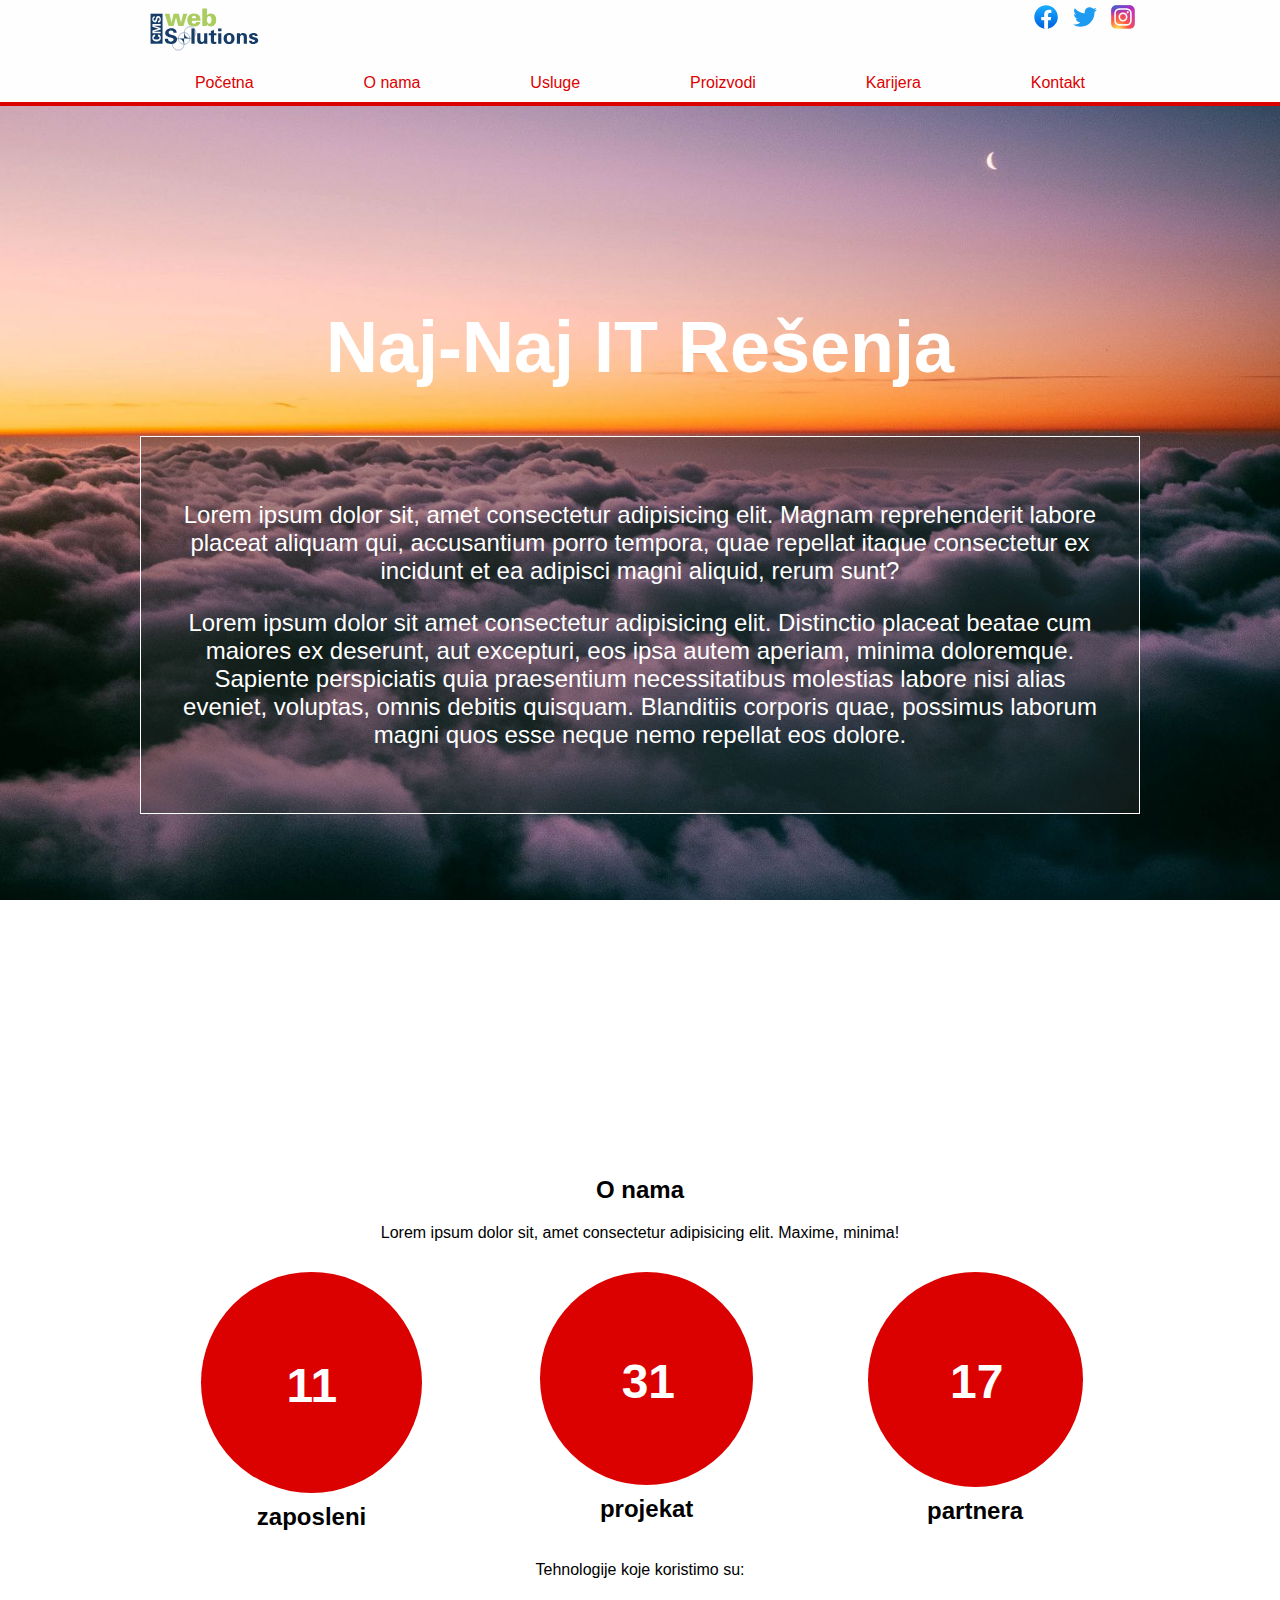
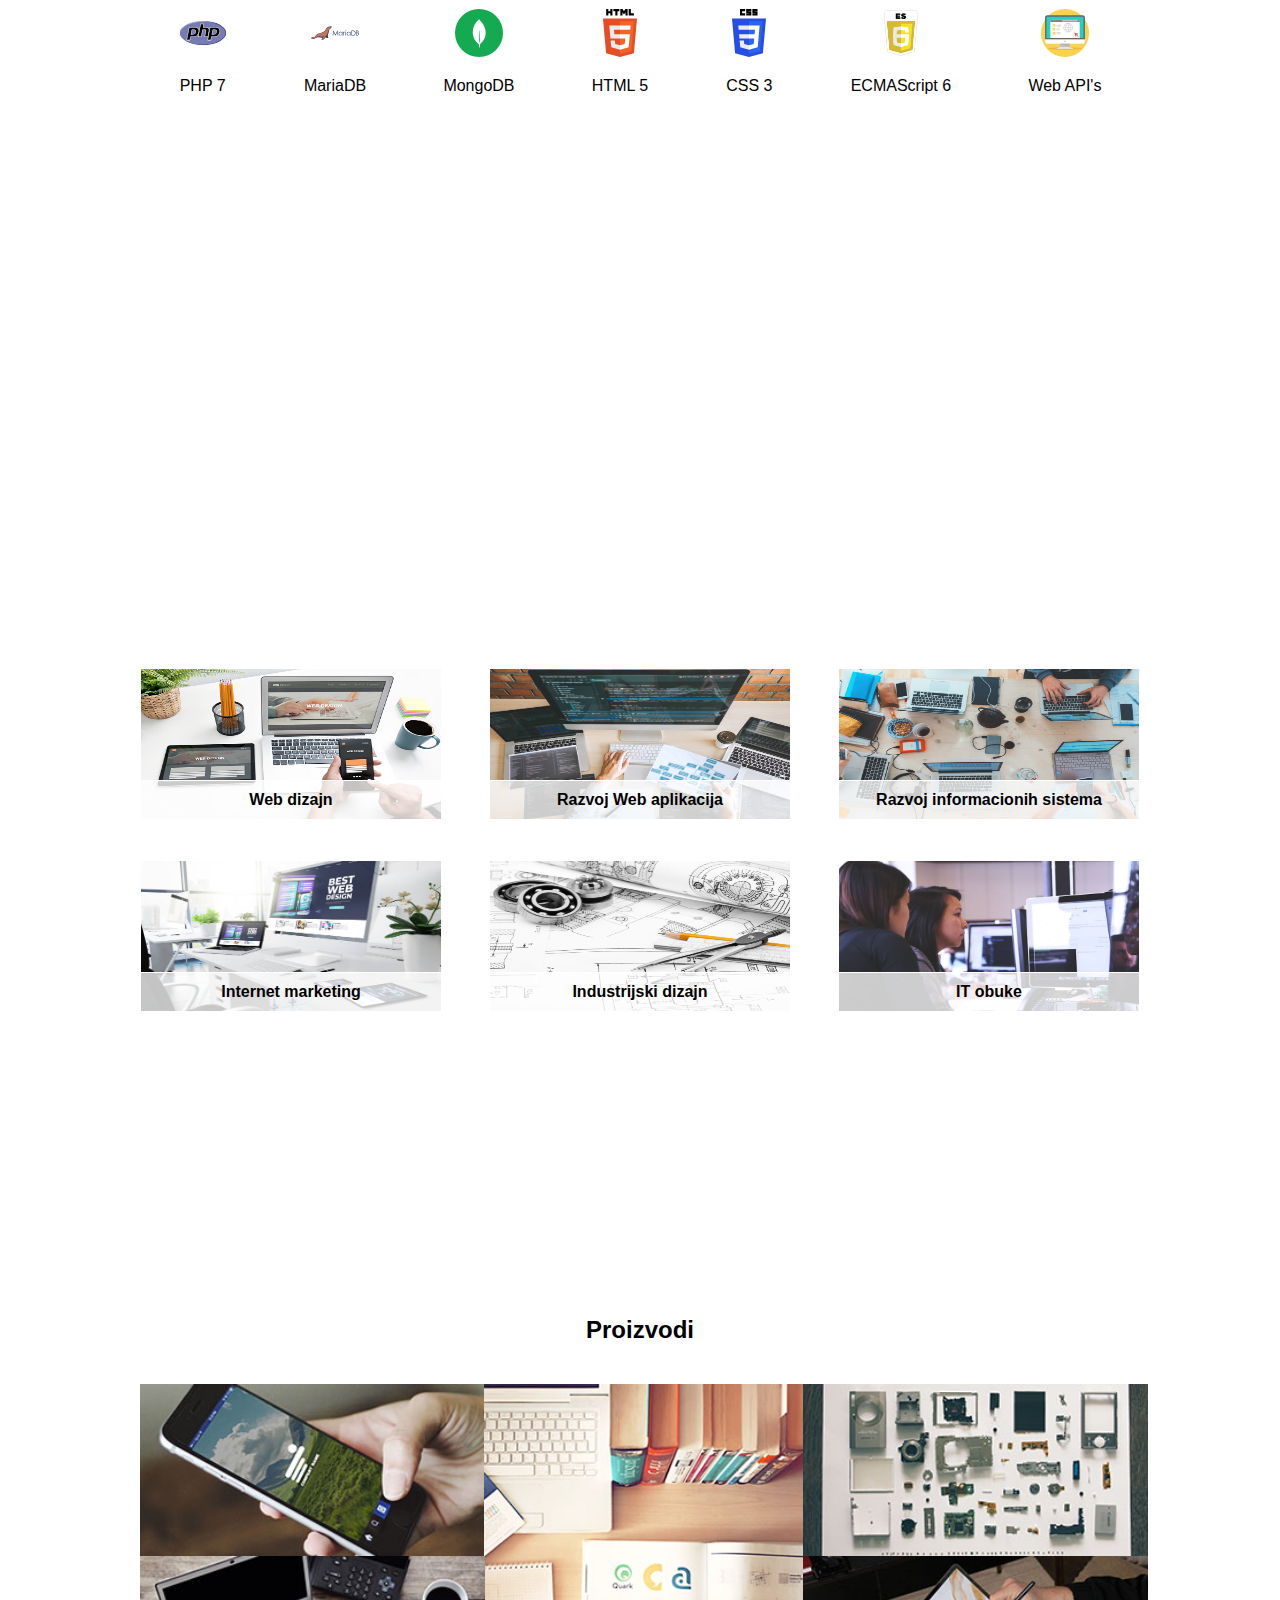
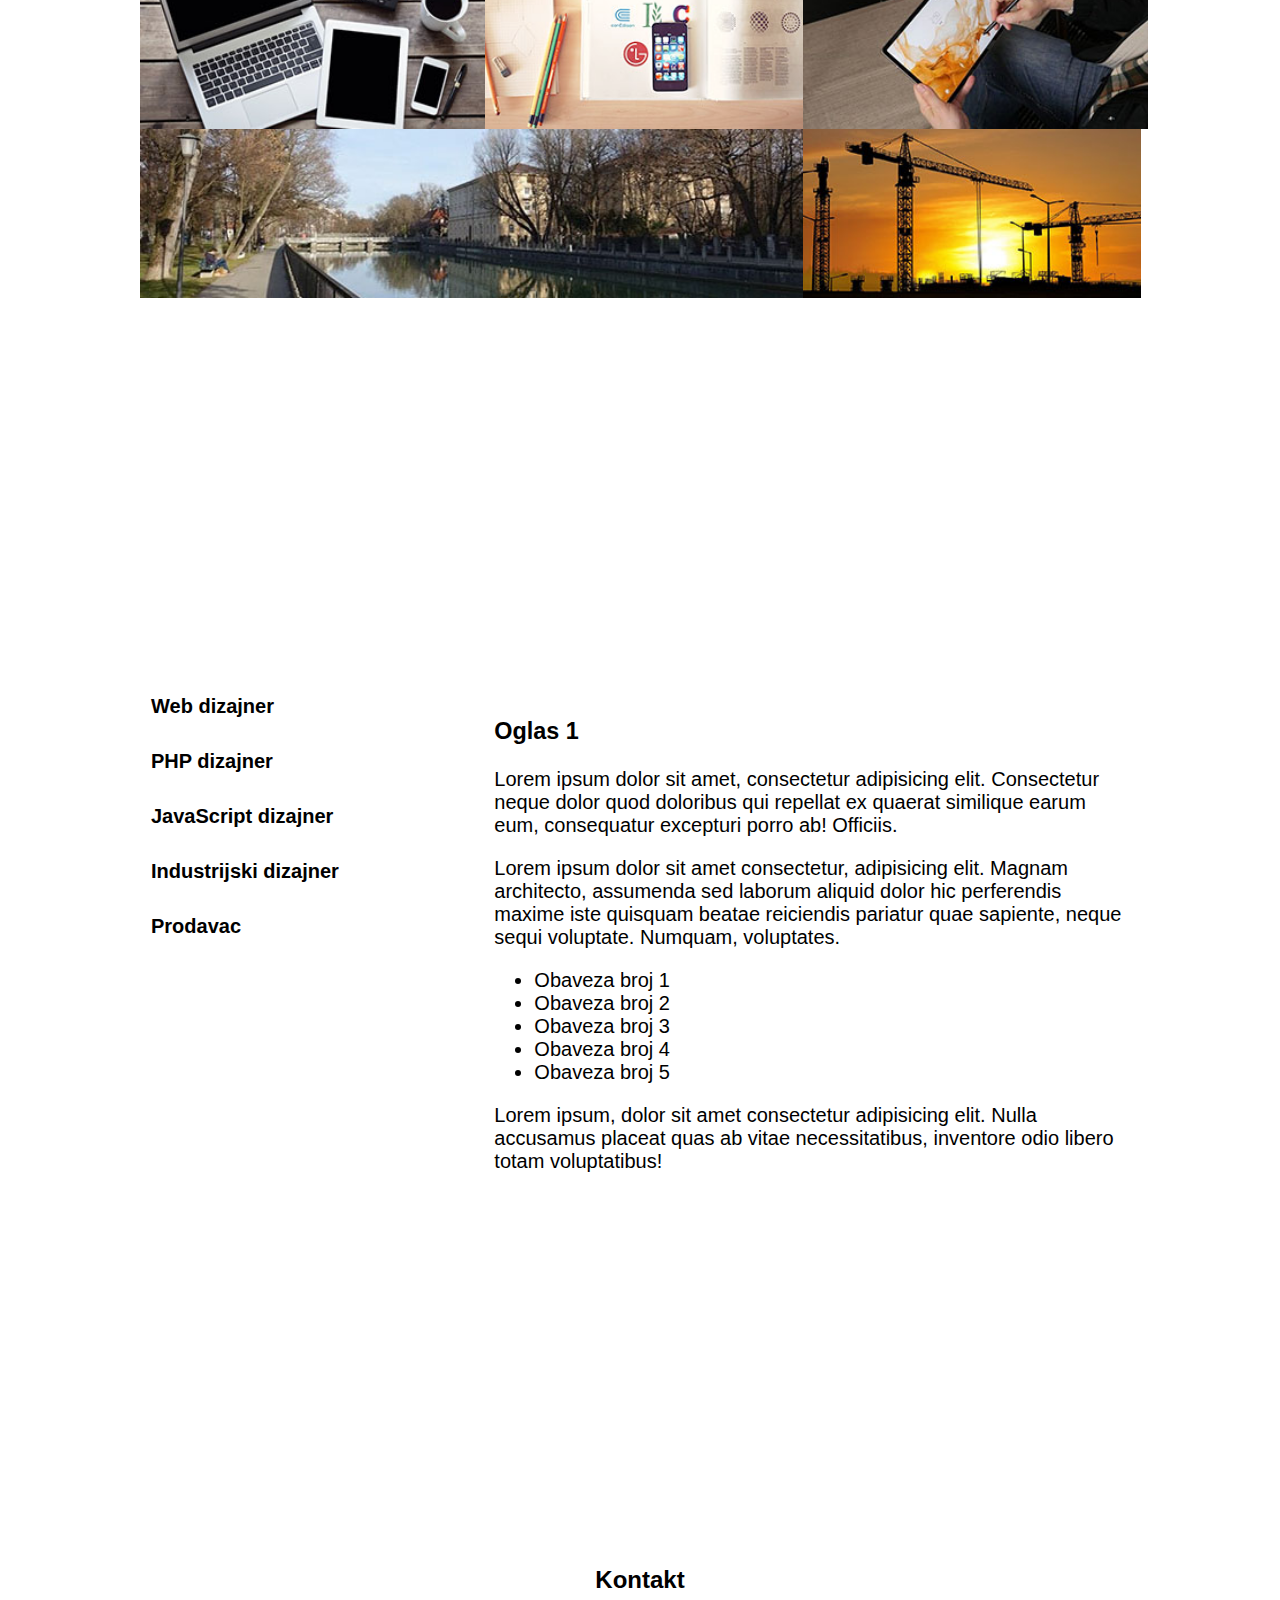
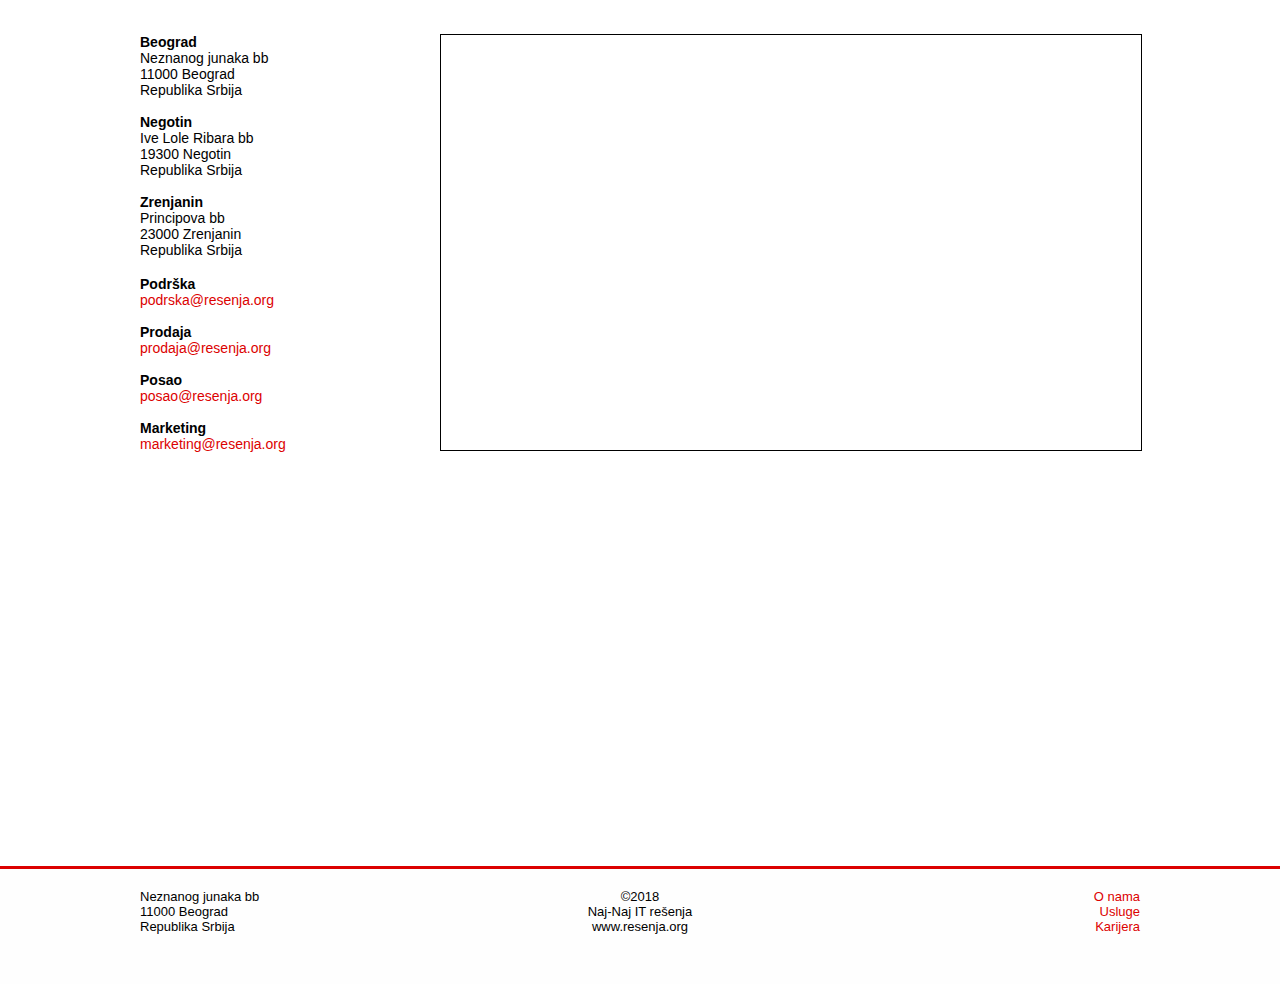
<file: index.html>
<!DOCTYPE html>
<html>
  <head>
    <title>Stranica</title>
    <meta charset="utf-8" />
    <link rel="stylesheet" href="main.css" />
  </head>
  <body>
    <div class="header">
      <div class="column">
        <div id="logo-i-social">
          <div id="logo-holder">
            <img alt="Loading logo..." src="img/logo.svg" />
          </div>
          <div id="social-holder">
            <a href="#">
              <img alt="Facebook" src="img/Facebook.svg" />
            </a>
            <a href="#">
              <img alt="Twitter" src="img/Twitter.svg" />
            </a>
            <a href="#">
              <img alt="Instagram" src="img/Instagram.svg" />
            </a>
          </div>
        </div>
        <nav id="main-menu">
          <a href="#pocetna" class="active">Početna</a>
          <a href="#o-nama">O nama</a>
          <a href="#usluge">Usluge</a>
          <a href="#proizvodi">Proizvodi</a>
          <a href="#karijera">Karijera</a>
          <a href="#kontakt">Kontakt</a>
        </nav>
      </div>
    </div>
    <div class="page" id="pocetna">
      <div class="column">
        <h1>Naj-Naj IT Rešenja</h1>
        <div class="dark-box">
          <p>
            Lorem ipsum dolor sit, amet consectetur adipisicing elit. Magnam
            reprehenderit labore placeat aliquam qui, accusantium porro tempora,
            quae repellat itaque consectetur ex incidunt et ea adipisci magni
            aliquid, rerum sunt?
          </p>
          <p>
            Lorem ipsum dolor sit amet consectetur adipisicing elit. Distinctio
            placeat beatae cum maiores ex deserunt, aut excepturi, eos ipsa
            autem aperiam, minima doloremque. Sapiente perspiciatis quia
            praesentium necessitatibus molestias labore nisi alias eveniet,
            voluptas, omnis debitis quisquam. Blanditiis corporis quae, possimus
            laborum magni quos esse neque nemo repellat eos dolore.
          </p>
        </div>
      </div>
    </div>
    <div class="page" id="o-nama">
      <div class="column">
        <h2 class="align-center">O nama</h2>
        <p class="align-center">
          Lorem ipsum dolor sit, amet consectetur adipisicing elit. Maxime,
          minima!
        </p>
        <div class="krugovi">
          <div class="krug-holder">
            <div class="krug">11</div>
            <div class="oznaka">zaposleni</div>
          </div>
          <div class="krug-holder">
            <div class="krug">31</div>
            <div class="oznaka">projekat</div>
          </div>
          <div class="krug-holder">
            <div class="krug">17</div>
            <div class="oznaka">partnera</div>
          </div>
        </div>
        <p class="align-center">Tehnologije koje koristimo su:</p>
        <div class="tehnologije">
          <div class="tehnologija">
            <img alt="PHP 7" src="img/logos/php.svg" />
            <p>PHP 7</p>
          </div>
          <div class="tehnologija">
            <img alt="MariaDB" src="img/logos/mariadb.svg" />
            <p>MariaDB</p>
          </div>
          <div class="tehnologija">
            <img alt="MongoDB" src="img/logos/mongodb.svg" />
            <p>MongoDB</p>
          </div>
          <div class="tehnologija">
            <img alt="HTML 5" src="img/logos/html5.svg" />
            <p>HTML 5</p>
          </div>
          <div class="tehnologija">
            <img alt="CSS 3" src="img/logos/css3.svg" />
            <p>CSS 3</p>
          </div>
          <div class="tehnologija">
            <img alt="ECMAScript 6" src="img/logos/es6.png" />
            <p>ECMAScript 6</p>
          </div>
          <div class="tehnologija">
            <img alt="WEB API" src="img/logos/webapi.svg" />
            <p>Web API's</p>
          </div>
        </div>
      </div>
    </div>
    <div class="page" id="usluge">
      <div class="column">
        <h2 class="align-center">Usluge</h2>
        <p class="align-center">
          Usluge iz oblasti IT i Web dizajna koje pružamo su:
        </p>
        <div class="service-row">
          <div>
            <img alt="Web dizajn" src="img/servis/web-design.jpg" />
            <p>Web dizajn</p>
          </div>
          <div>
            <img alt="Razvoj WebAPI" src="img/servis/razvoj-webapi.jpg" />
            <p>Razvoj Web aplikacija</p>
          </div>
          <div>
            <img alt="Razvoj IS" src="img/servis/razvoj-it.jpg" />
            <p>Razvoj informacionih sistema</p>
          </div>
        </div>
        <div class="service-row">
          <div>
            <img
              alt="Internet marketing"
              src="img/servis/internet-marketing.jpg"
            />
            <p>Internet marketing</p>
          </div>
          <div>
            <img
              alt="Industrijski dizajn"
              src="img/servis/industrial-design.jpg"
            />
            <p>Industrijski dizajn</p>
          </div>
          <div>
            <img alt="IT obuke" src="img/servis/it-obuke.jpg" />
            <p>IT obuke</p>
          </div>
        </div>
      </div>
    </div>
    <div class="page" id="proizvodi">
      <div class="column">
        <h2>Proizvodi</h2>
        <div class="matrica">
          <div class="proizvod" id="proizvod-a">
            <img alt="Proizvod A" src="img/proizvodi/pic01.jpg" />
            <div class="text-holder">
              <span>Proizvod A</span>
            </div>
          </div>
          <div class="proizvod" id="proizvod-b">
            <img alt="Proizvod B" src="img/proizvodi/pic02.jpg" />
            <div class="text-holder">
              <span>Proizvod B</span>
            </div>
          </div>
          <div class="proizvod" id="proizvod-c">
            <img alt="Proizvod C" src="img/proizvodi/pic03.jpg" />
            <div class="text-holder">
              <span>Proizvod C</span>
            </div>
          </div>
          <div class="proizvod" id="proizvod-d">
            <img alt="Proizvod D" src="img/proizvodi/pic04.jpg" />
            <div class="text-holder">
              <span>Proizvod D</span>
            </div>
          </div>
          <div class="proizvod" id="proizvod-e">
            <img alt="Proizvod E" src="img/proizvodi/pic05.jpg" />
            <div class="text-holder">
              <span>Proizvod E</span>
            </div>
          </div>
          <div class="proizvod" id="proizvod-f">
            <img alt="Proizvod F" src="img/proizvodi/pic06.jpg" />
            <div class="text-holder">
              <span>Proizvod F</span>
            </div>
          </div>
          <div class="proizvod" id="proizvod-g">
            <img alt="Proizvod G" src="img/proizvodi/pic07.jpg" />
            <div class="text-holder">
              <span>Proizvod G</span>
            </div>
          </div>
        </div>
      </div>
    </div>
    <div class="page" id="karijera">
      <div class="column">
        <h2>Karijera</h2>
        <div class="career-columns">
          <div class="job-list">
            <label for="j1">Web dizajner</label>
            <label for="j2">PHP dizajner</label>
            <label for="j3">JavaScript dizajner</label>
            <label for="j4">Industrijski dizajner</label>
            <label for="j5">Prodavac</label>
          </div>
          <div class="job-descriptions">
            <input type="radio" name="job-item" value="1" id="j1" checked />
            <div class="job-description">
              <h3>Oglas 1</h3>
              <p>
                Lorem ipsum dolor sit amet, consectetur adipisicing elit.
                Consectetur neque dolor quod doloribus qui repellat ex quaerat
                similique earum eum, consequatur excepturi porro ab! Officiis.
              </p>
              <p>
                Lorem ipsum dolor sit amet consectetur, adipisicing elit. Magnam
                architecto, assumenda sed laborum aliquid dolor hic perferendis
                maxime iste quisquam beatae reiciendis pariatur quae sapiente,
                neque sequi voluptate. Numquam, voluptates.
              </p>
              <ul>
                <li>Obaveza broj 1</li>
                <li>Obaveza broj 2</li>
                <li>Obaveza broj 3</li>
                <li>Obaveza broj 4</li>
                <li>Obaveza broj 5</li>
              </ul>
              <p>
                Lorem ipsum, dolor sit amet consectetur adipisicing elit. Nulla
                accusamus placeat quas ab vitae necessitatibus, inventore odio
                libero totam voluptatibus!
              </p>
            </div>
            <input type="radio" name="job-item" value="2" id="j2" />
            <div class="job-description">
              <h3>Oglas 2</h3>
              <p>
                Lorem ipsum dolor sit amet, consectetur adipisicing elit.
                Consectetur neque dolor quod doloribus qui repellat ex quaerat
                similique earum eum, consequatur excepturi porro ab! Officiis.
              </p>
              <p>
                Lorem ipsum dolor sit amet consectetur, adipisicing elit. Magnam
                architecto, assumenda sed laborum aliquid dolor hic perferendis
                maxime iste quisquam beatae reiciendis pariatur quae sapiente,
                neque sequi voluptate. Numquam, voluptates.
              </p>
              <ul>
                <li>Obaveza broj 1</li>
                <li>Obaveza broj 2</li>
                <li>Obaveza broj 3</li>
                <li>Obaveza broj 4</li>
                <li>Obaveza broj 5</li>
              </ul>
              <p>
                Lorem ipsum, dolor sit amet consectetur adipisicing elit. Nulla
                accusamus placeat quas ab vitae necessitatibus, inventore odio
                libero totam voluptatibus!
              </p>
            </div>
            <input type="radio" name="job-item" value="3" id="j3" />
            <div class="job-description">
              <h3>Oglas 3</h3>
              <p>
                Lorem ipsum dolor sit amet, consectetur adipisicing elit.
                Consectetur neque dolor quod doloribus qui repellat ex quaerat
                similique earum eum, consequatur excepturi porro ab! Officiis.
              </p>
              <p>
                Lorem ipsum dolor sit amet consectetur, adipisicing elit. Magnam
                architecto, assumenda sed laborum aliquid dolor hic perferendis
                maxime iste quisquam beatae reiciendis pariatur quae sapiente,
                neque sequi voluptate. Numquam, voluptates.
              </p>
              <ul>
                <li>Obaveza broj 1</li>
                <li>Obaveza broj 2</li>
                <li>Obaveza broj 3</li>
                <li>Obaveza broj 4</li>
                <li>Obaveza broj 5</li>
              </ul>
              <p>
                Lorem ipsum, dolor sit amet consectetur adipisicing elit. Nulla
                accusamus placeat quas ab vitae necessitatibus, inventore odio
                libero totam voluptatibus!
              </p>
            </div>
            <input type="radio" name="job-item" value="4" id="j4" />
            <div class="job-description">
              <h3>Oglas 4</h3>
              <p>
                Lorem ipsum dolor sit amet, consectetur adipisicing elit.
                Consectetur neque dolor quod doloribus qui repellat ex quaerat
                similique earum eum, consequatur excepturi porro ab! Officiis.
              </p>
              <p>
                Lorem ipsum dolor sit amet consectetur, adipisicing elit. Magnam
                architecto, assumenda sed laborum aliquid dolor hic perferendis
                maxime iste quisquam beatae reiciendis pariatur quae sapiente,
                neque sequi voluptate. Numquam, voluptates.
              </p>
              <ul>
                <li>Obaveza broj 1</li>
                <li>Obaveza broj 2</li>
                <li>Obaveza broj 3</li>
                <li>Obaveza broj 4</li>
                <li>Obaveza broj 5</li>
              </ul>
              <p>
                Lorem ipsum, dolor sit amet consectetur adipisicing elit. Nulla
                accusamus placeat quas ab vitae necessitatibus, inventore odio
                libero totam voluptatibus!
              </p>
            </div>
            <input type="radio" name="job-item" value="5" id="j5" />
            <div class="job-description">
              <h3>Oglas 5</h3>
              <p>
                Lorem ipsum dolor sit amet, consectetur adipisicing elit.
                Consectetur neque dolor quod doloribus qui repellat ex quaerat
                similique earum eum, consequatur excepturi porro ab! Officiis.
              </p>
              <p>
                Lorem ipsum dolor sit amet consectetur, adipisicing elit. Magnam
                architecto, assumenda sed laborum aliquid dolor hic perferendis
                maxime iste quisquam beatae reiciendis pariatur quae sapiente,
                neque sequi voluptate. Numquam, voluptates.
              </p>
              <ul>
                <li>Obaveza broj 1</li>
                <li>Obaveza broj 2</li>
                <li>Obaveza broj 3</li>
                <li>Obaveza broj 4</li>
                <li>Obaveza broj 5</li>
              </ul>
              <p>
                Lorem ipsum, dolor sit amet consectetur adipisicing elit. Nulla
                accusamus placeat quas ab vitae necessitatibus, inventore odio
                libero totam voluptatibus!
              </p>
            </div>
          </div>
        </div>
      </div>
    </div>
    <div class="page" id="kontakt">
      <div class="column">
        <h2>Kontakt</h2>
        <div class="kontakt-region">
          <div class="kontakt-adrese">
            <strong>Beograd</strong><br>
            Neznanog junaka bb<br>
            11000 Beograd<br>
            Republika Srbija<br>
            <br>
            <strong>Negotin</strong><br>
            Ive Lole Ribara bb<br>
            19300 Negotin<br>
            Republika Srbija<br>
            <br>
            <strong>Zrenjanin</strong><br>
            Principova bb<br>
            23000 Zrenjanin<br>
            Republika Srbija
          </div>
          <div class="kontakt-mejlovi">
            <strong>Podrška</strong></br>
            <a class="red-link" href="mailto:podrska@resenja.org">podrska@resenja.org</a></br>
            </br>
            <strong>Prodaja</strong></br>
            <a class="red-link" href="mailto:prodaja@resenja.org">prodaja@resenja.org</a></br>
            </br>
            <strong>Posao</strong></br>
            <a class="red-link" href="mailto:posao@resenja.org">posao@resenja.org</a></br>
            </br>
            <strong>Marketing</strong></br>
            <a class="red-link" href="mailto:marketing@resenja.org">marketing@resenja.org</a>
          </div>
          <div class="kontakt-mapa">
            <iframe width="700" height="415" frameborder="0" scrolling="no" marginheight="0" marginwidth="0" src="https://www.openstreetmap.org/export/embed.html?bbox=20.44240236282349%2C44.78184265866389%2C20.457744598388675%2C44.78825435445936&amp;layer=mapnik" style="border: 1px solid black"></iframe>
          </div>
        </div>
      </div>
    </div>
    <div class="footer">
      <div class="column">
        <div class="footer-column align-left">
          Neznanog junaka bb</br>
            11000 Beograd</br>
            Republika Srbija
        </div>
        <div class="footer-column align-center">
          &copy;2018<br>
          Naj-Naj IT rešenja<br>
          www.resenja.org
        </div>
        <div class="footer-column align-right">
          <a class="red-link" href="#o-nama">O nama</a><br>
          <a class="red-link" href="#usluge">Usluge</a><br>
          <a class="red-link" href="#karijera">Karijera</a>
        </div>
      </div>
    </div>
  </body>
</html>
</file>
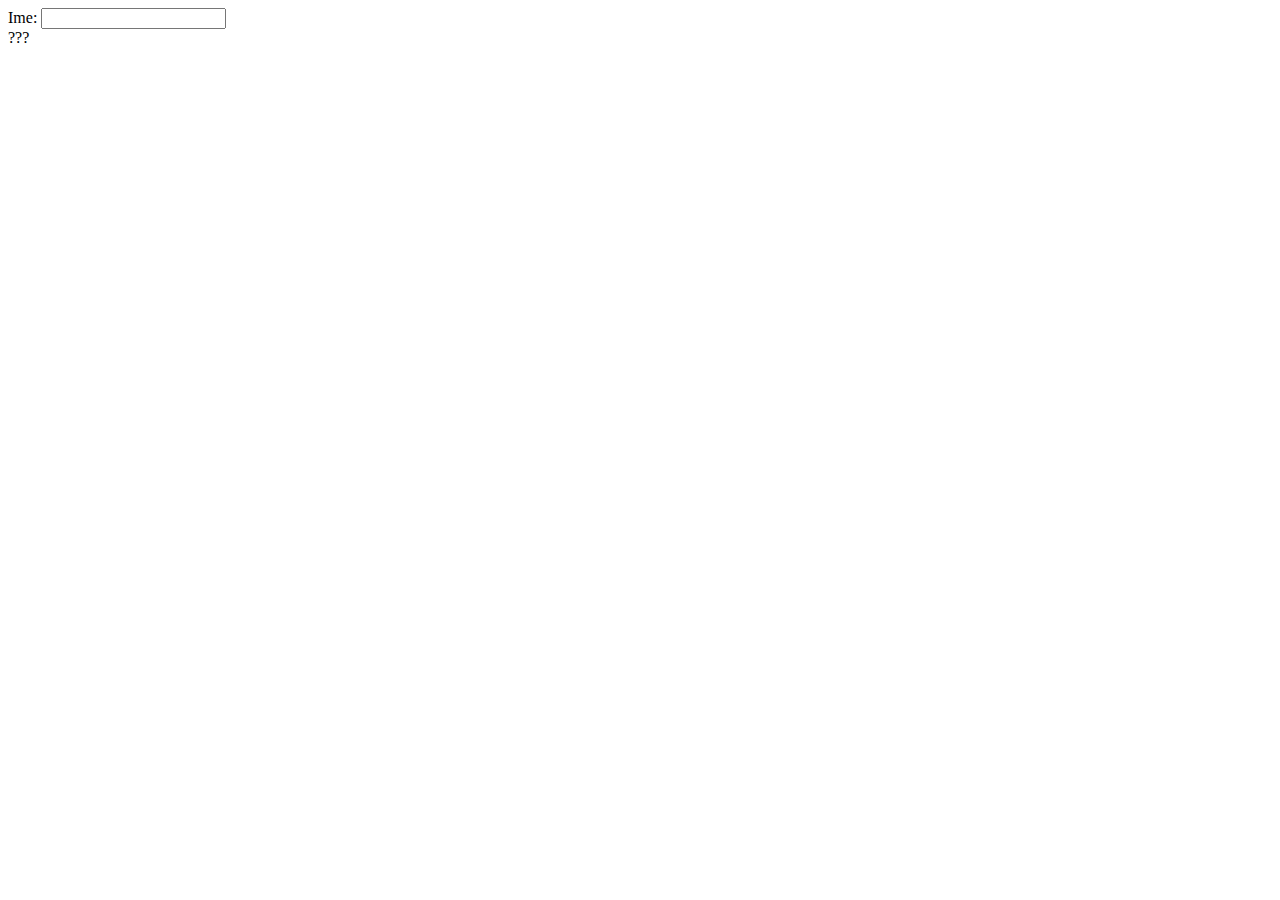
<file: index-js.html>
<!DOCTYPE html>
<html>
  <head>
    <title>JavaScript</title>
    <link rel="icon" type="image/x-icon" href="favicon.ico" />
    <meta charset="utf-8" />
  </head>
  <body>
    <div id="poruka">
      Ime: <input id="ime" type="text" /><br />
      ???
    </div>
    <script src="main-js.js"></script>
  </body>
</html>
</file>
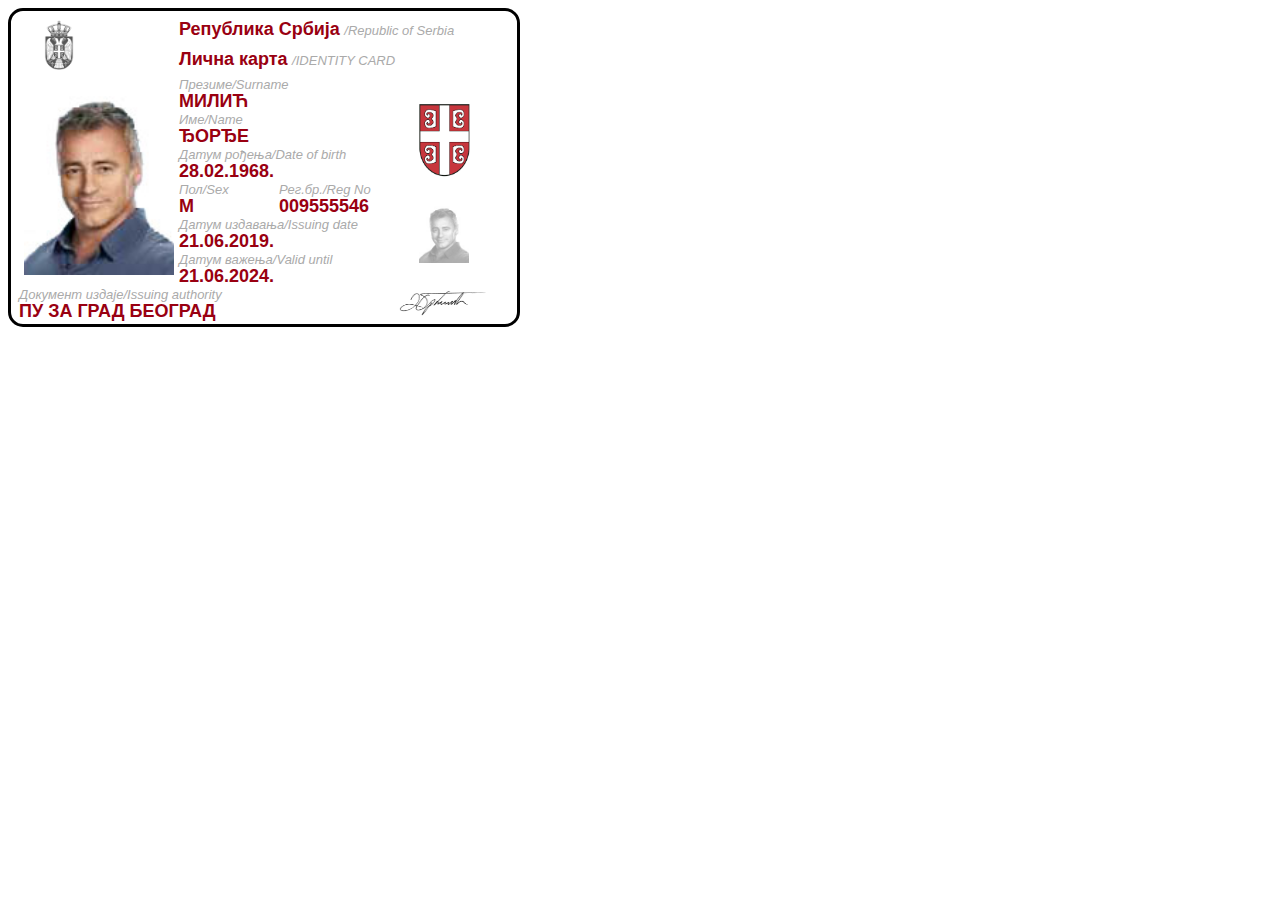
<file: index-lk.html>
<!DOCTYPE html>
<html>
  <head>
    <title>Licna karta</title>
    <meta charset="utf-8" />
    <link rel="stylesheet" href="main-lk.css" />
  </head>
  <body>
    <div class="licna-karta">
      <img class="sg" src="img/grb-sivo.png" alt="grb-sivo" />
      <div class="rep">
        <span class="velika-slova">Република Србија</span>
        <span class="mala-slova">/Republic of Serbia</span>
      </div>
      <div class="lk">
        <span class="velika-slova">Лична карта</span>
        <span class="mala-slova">/IDENTITY CARD</span>
      </div>
      <img class="fo" src="img/slika-za-lk.jpg" alt="slika-za-lk" />
      <div class="pre">
        <span class="mala-slova">Презиме/Surname</span><br />
        <span class="velika-slova">МИЛИЋ</span>
      </div>
      <div class="ime">
        <span class="mala-slova">Име/Name</span><br />
        <span class="velika-slova">ЂОРЂЕ</span>
      </div>
      <div class="dr">
        <span class="mala-slova">Датум рођења/Date of birth</span><br />
        <span class="velika-slova">28.02.1968.</span>
      </div>
      <div class="pol">
        <span class="mala-slova">Пол/Sex</span><br />
        <span class="velika-slova">M</span>
      </div>
      <div class="reg">
        <span class="mala-slova">Рег.бр./Reg No</span><br />
        <span class="velika-slova">009555546</span>
      </div>
      <div class="diz">
        <span class="mala-slova">Датум издавања/Issuing date</span><br />
        <span class="velika-slova">21.06.2019.</span>
      </div>
      <div class="dva">
        <span class="mala-slova">Датум важења/Valid until</span><br />
        <span class="velika-slova">21.06.2024.</span>
      </div>
      <img class="cg" src="img/grb.png" alt="grb" />
      <img class="ss" src="img/slika-za-lk-bw.jpg" alt="slika-za-lk-bw" />
      <div class="di">
        <span class="mala-slova">Документ издаје/Issuing authority</span><br />
        <span class="velika-slova">ПУ ЗА ГРАД БЕОГРАД</span>
      </div>
      <img class="po" src="img/potpis.png" alt="potpis" />
    </div>
  </body>
</html>
</file>
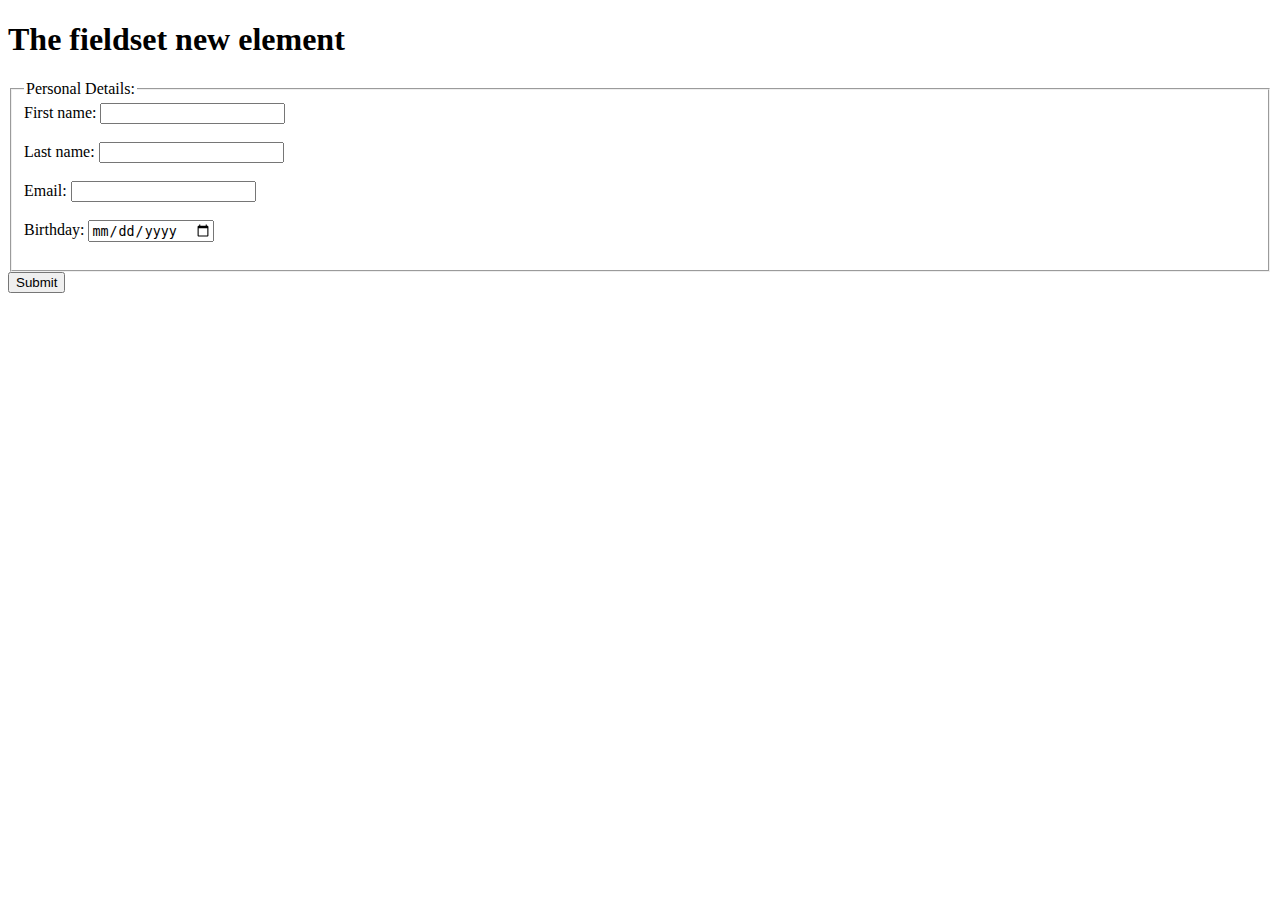
<file: index2.html>
<!DOCTYPE html>
<html>
  <body>
    <h1>The fieldset new element</h1>

    <form>
      <fieldset form="user_regn" name="user_details">
        <legend>Personal Details:</legend>
        <label for="fname">First name:</label>
        <input type="text" id="fname" name="fname" /><br /><br />
        <label for="lname">Last name:</label>
        <input type="text" id="lname" name="lname" /><br /><br />
        <label for="email">Email:</label>
        <input type="email" id="email" name="email" /><br /><br />
        <label for="birthday">Birthday:</label>
        <input type="date" id="birthday" name="birthday" /><br /><br />
      </fieldset>
      <input type="submit" value="Submit" />
    </form>
  </body>
</html>
</file>
<file: main.css>
html {
  scroll-behavior: smooth;
}

body {
  margin: 0px;
  padding: 0px;
  font-family: Calibri, sans-serif;
}

.header {
  border-bottom: 4px solid #dc0101;
  background-color: #fefefe;
}

.column {
  width: 1000px;
  margin: 0px auto;
}

.page .column {
  height: 100vh;
}

#logo-i-social {
  display: flex;
}

#logo-holder {
  flex-grow: 1;
}

#logo-holder img {
  margin: 5px;
  height: 50px;
}

#social-holder {
  flex-grow: 1;
  text-align: right;
}

#social-holder a {
  text-decoration: none;
}

#social-holder a img {
  margin: 5px;
  height: 24px;
  width: 24px;
}

#main-menu {
  display: flex;
}

#main-menu a {
  flex-grow: 1;
  text-align: center;
  display: block;
  padding: 10px 0;
  text-decoration: none;
  color: #dc0101;
  transition: 300ms;
}

#main-menu a:hover,
#main-menu a:active {
  color: #fff;
  background: #dc0101;
}

#pocetna {
  text-align: center;
  color: #fff;
  background: url('img/bg01.jpg');
  background-size: cover;
  background-attachment: fixed;
}

#pocetna h1 {
  font-size: 72px;
  margin-top: 0px;
  padding-top: calc(50vh - 250px);
}

.dark-box {
  border: 1px solid #fff;
  background-color: #33333350;
  font-size: 24px;
  padding: 40px;
}

#o-nama h2 {
  padding-top: 150px;
}

#usluge {
  text-align: center;
  color: #fff;
  background: url('img/bg02.jpg');
  background-size: cover;
  background-attachment: fixed;
}

#karijera {
  /* text-align: center; */
  /* color: #fff; */
  background: url('img/bg03.jpg');
  background-size: cover;
  background-attachment: fixed;
}

.krugovi {
  display: flex;
  margin: 30px 0;
}

.krug-holder {
  flex-grow: 1;
  text-align: center;
}

.krug {
  background: #dc0101;
  color: #fff;
  font-size: 48px;
  font-weight: bold;
  display: inline-block;
  padding: 25%;
  width: 50px;
  height: 50px;
  border-radius: 50%;
}

.oznaka {
  font-size: 24px;
  font-weight: bold;
  margin-top: 10px;
}

.tehnologije {
  display: flex;
  margin: 30px 0;
}

.tehnologija {
  flex-grow: 1;
  text-align: center;
}

.tehnologija img {
  width: 48px;
  height: 48px;
}

.tehnoligija p {
  font-weight: bold;
}

.usluge {
  color: #fff;
}

#usluge h2 {
  padding-top: 240px;
}

.service-row {
  display: flex;
  margin-bottom: 40px;
  justify-content: space-between;
}

.service-row > div {
  text-align: center;
  position: relative;
  width: 300px;
  height: 150px;
  border: 1px solid #fff;
}

.service-row > div > img {
  position: absolute;
  top: 0px;
  left: 0px;
  right: 0px;
  bottom: 0px;
  height: 150px;
  width: 300px;
}

.service-row > div > p {
  position: absolute;
  left: 0px;
  right: 0px;
  bottom: 0px;
  padding: 10px;
  background-color: #ffffffc2;
  margin-bottom: 0px;
  color: #000;
  font-weight: bold;
  border-top: 1px solid #fff;
}

#proizvodi h2 {
  padding-top: 50px;
  text-align: center;
}

.matrica {
  margin-top: 40px;
  height: 500px;
  display: grid;
  grid-template:
    'a b c'
    'd b e'
    'f f g';
  align-content: space-between;
  justify-content: space-between;
}

#proizvod-a {
  grid-area: a;
}

#proizvod-b {
  grid-area: b;
}

#proizvod-c {
  grid-area: c;
}

#proizvod-d {
  grid-area: d;
}

#proizvod-e {
  grid-area: e;
}

#proizvod-f {
  grid-area: f;
}

#proizvod-g {
  grid-area: g;
}

.proizvod {
  display: grid;
  grid-template: 'region';
  align-content: stretch;
  justify-content: stretch;
}

.proizvod img {
  grid-area: region;
  justify-self: stretch;
  align-self: stretch;
}

.proizvod .text-holder {
  grid-area: region;
  justify-self: stretch;
  align-self: stretch;
  display: grid;
  align-content: center;
  justify-content: center;
  font-size: 20px;
  font-weight: bold;
  background-color: #dc0101dd;
  color: #fff;
  opacity: 0;
  transition: 500ms;
}

.proizvod:hover .text-holder {
  opacity: 1;
}

#karijera h2 {
  padding-top: 50px;
  text-align: center;
  color: #fff;
}

.career-columns {
  display: flex;
}

.job-list {
  flex-grow: 1;
  flex-basis: 0;
}

.job-descriptions {
  flex-grow: 2;
  flex-basis: 0;
}

.job-list label {
  display: block;
  margin-bottom: 10px;
  border: 1px solid #fff;
  background-color: #ffffffc0;
  padding: 10px;
  font-weight: bold;
  font-size: 20px;
}

.job-descriptions input {
  display: none;
}

.job-descriptions .job-description {
  display: none;
}

.job-descriptions input:checked + .job-description {
  display: block;
}

.job-description {
  margin-left: 10px;
  border: 1px solid #fff;
  background-color: #ffffffc0;
  padding: 10px;
  font-size: 20px;
}

#kontakt h2 {
  margin-top: 80px;
  margin-bottom: 40px;
  text-align: center;
}

.kontakt-region {
  display: grid;
  grid-template:
    'adrese mapa'
    'mejlovi mapa';
  grid-template-columns: 300px 1fr;
}

.kontakt-adrese {
  grid-area: adrese;
  padding-bottom: 15px;
  font-size: 14px;
}

.kontakt-mejlovi {
  grid-area: mejlovi;
  font-size: 14px;
}

.kontakt-mapa {
  grid-area: mapa;
}

.footer {
  border-top: 3px solid #dc0101;
  background-color: #fefefe;
  font-size: 13px;
}

.footer > .column {
  display: flex;
}

.footer .footer-column {
  flex-grow: 1;
  flex-basis: 0;
  padding-top: 20px;
  padding-bottom: 50px;
}

.align-left {
  text-align: left;
}

.align-center {
  text-align: center;
}

.align-right {
  text-align: right;
}

.red-link {
  text-decoration: none;
  color: #dc0101;
}

.red-link:hover {
  text-decoration: underline;
}
</file>
<file: main-lk.css>
.licna-karta {
  border-radius: 15px;
  font-family: Calibri, sans-serif;
  display: grid;
  width: 490px;
  height: 305px;
  padding: 4px 8px;
  border: 3px solid #000;
  grid-template:
    'sg bp rep rep rep'
    'sg bp lk lk lk'
    'fo fo pre pre cg'
    'fo fo ime ime cg'
    'fo fo dr dr cg'
    'fo fo pol reg ss'
    'fo fo diz diz ss'
    'fo fo dva dva ss'
    'di di di di po';
  grid-template-columns: 80px 80px 100px 100px 130px;
  grid-template-rows: 30px 30px 35px 35px 35px 35px 35px 35px 35px;
}

.sg {
  grid-area: sg;
  align-self: center;
  justify-self: center;
  width: 30px;
  height: 50px;
}

.rep {
  grid-area: rep;
  align-self: center;
}

.lk {
  grid-area: lk;
  align-self: center;
}

.fo {
  grid-area: fo;
  align-self: center;
  justify-self: center;
  width: 150px;
  height: 190px;
}

.pre {
  grid-area: pre;
  align-self: center;
}
.ime {
  grid-area: ime;
  align-self: center;
}

.dr {
  grid-area: dr;
  align-self: center;
}

.cg {
  grid-area: cg;
  align-self: end;
  justify-self: center;
  width: 70px;
  height: 80px;
}
.pol {
  grid-area: pol;
  align-self: center;
}

.reg {
  grid-area: reg;
  align-self: center;
}

.diz {
  grid-area: diz;
  align-self: center;
}

.dva {
  grid-area: dva;
  align-self: center;
}

.ss {
  grid-area: ss;
  align-self: center;
  justify-self: center;
  width: 50px;
  height: 60px;
}

.di {
  grid-area: di;
  align-self: center;
}

.po {
  grid-area: po;
  align-self: center;
  justify-self: center;
  width: 90px;
  height: 30px;
}

/* .licna-karta > * {
  border: 1px dashed #777;
} */

.velika-slova {
  font-size: 18px;
  font-weight: bold;
  color: #901;
  line-height: 16px;
}

.mala-slova {
  font-size: 13px;
  font-style: italic;
  color: #aaa;
  line-height: 9px;
}
</file>
